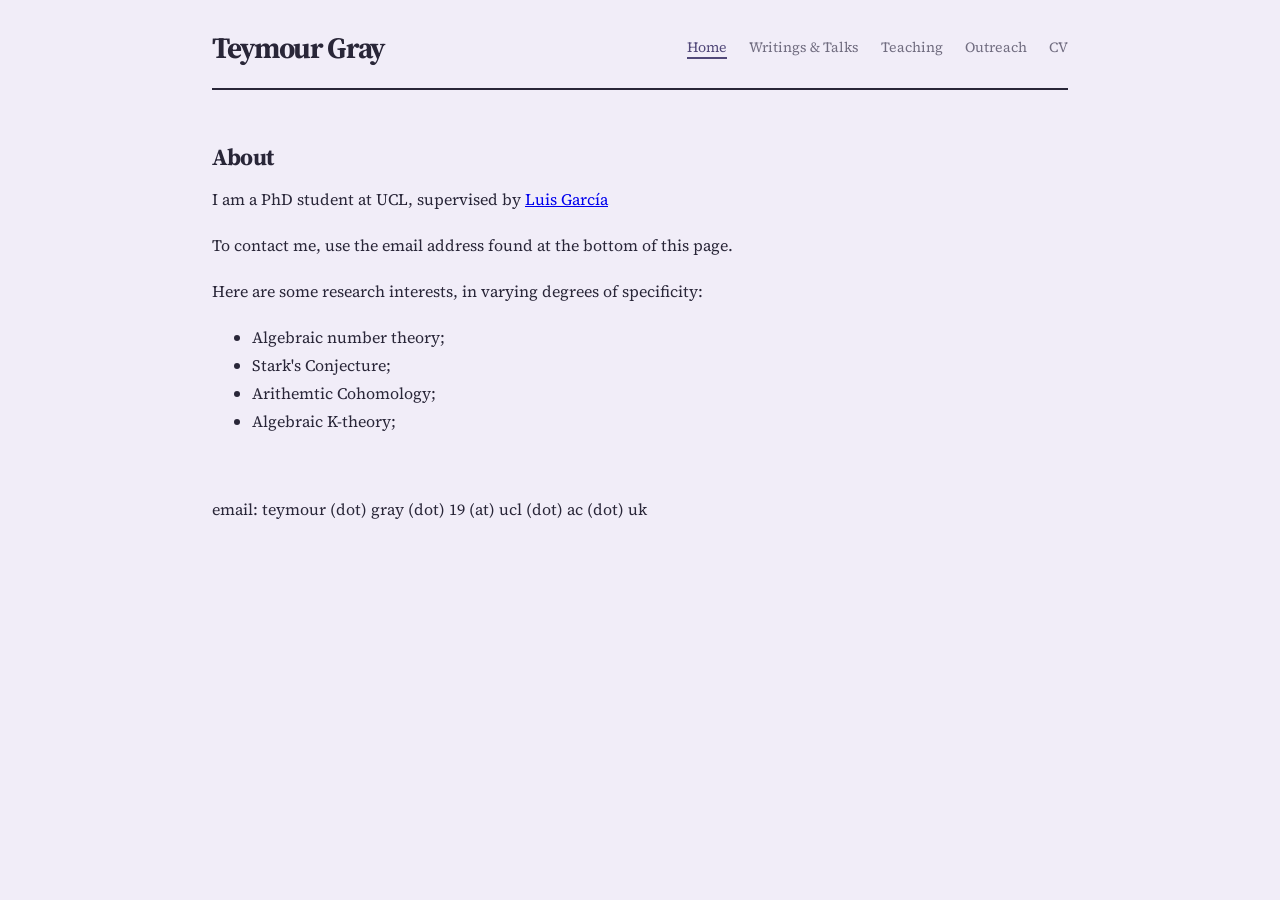
<file: index.html>
<!DOCTYPE html>
<html lang="en">
<head>
  <meta charset="utf-8">
  <meta name="viewport" content="width=device-width, initial-scale=1">
  <title>Teymour Gray</title>
  
  <!-- Fonts -->
  <link rel="preconnect" href="https://fonts.googleapis.com">
  <link rel="preconnect" href="https://fonts.gstatic.com" crossorigin>
  <link rel="stylesheet" href="https://fonts.googleapis.com/css2?family=Source+Serif+4:ital,opsz,wght@0,8..60,400;0,8..60,600;1,8..60,400&display=swap">
  <!-- Website styling -->
  <link rel="stylesheet" href="css/main.css">
</head>
<body>
  <header class="site-header">
    <a class="name" href="index.html">Teymour Gray</a>
    
    <nav aria-label="Main navigation">
      <a href="index.html" aria-current="page">Home</a>
      <a href="writing/index.html">Writings &amp; Talks</a>
      <a href="teaching/index.html">Teaching</a>
      <a href="outreach/index.html">Outreach</a>
      <a href="teymourgrayCV.pdf">CV</a>
    </nav>
  </header>
  <main>
    <section class="row">
      <div class="label">
        <h1>About</h1>
      </div>
      <div class="body">

        <p> I am a PhD student at UCL, supervised by <a href="https://www.homepages.ucl.ac.uk/~ucahljg/index.htm">Luis Garc&iacute;a</a></p>
        
        <p>To contact me, use the email address found at the bottom of this page.</p>

        <p>Here are some research interests, in varying degrees of specificity:</p>
        <ul>
          <li>Algebraic number theory;</li>
          <li>Stark's Conjecture;</li>
          <li>Arithemtic Cohomology;</li>
          <li>Algebraic K-theory;</li>
        </ul>

      </div>
    </section>
  </main>

  <footer class="site-footer">
    email: teymour (dot) gray (dot) 19 (at) ucl (dot) ac (dot) uk
  </footer>
</body>
</html>
</file>
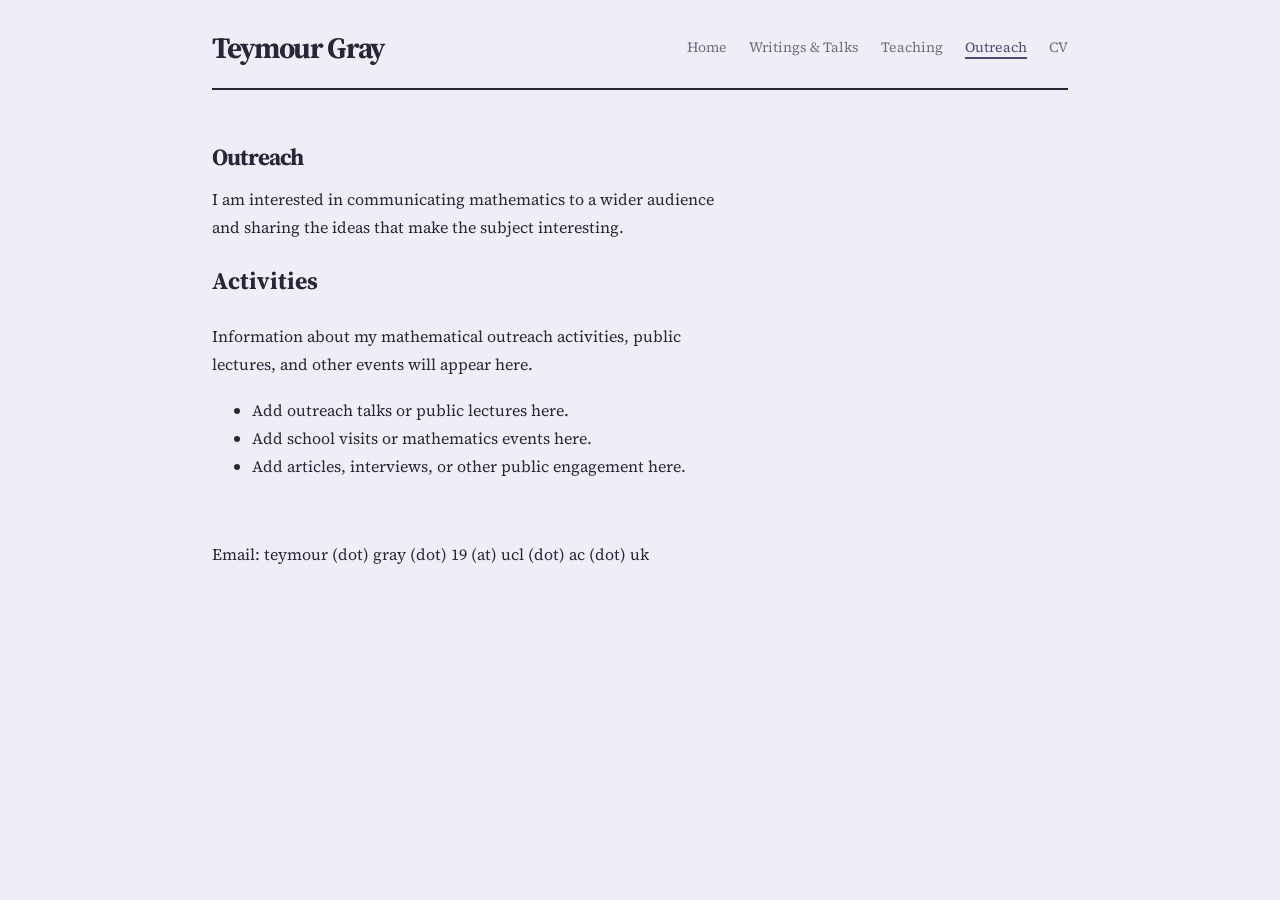
<file: outreach/index.html>
<!DOCTYPE html>
<html lang="en">
<head>
  <meta charset="utf-8">
  <meta name="viewport" content="width=device-width, initial-scale=1">

  <title>Outreach | Teymour Gray</title>
  <meta name="description" content="Mathematical outreach activities by Teymour Gray.">

  <link rel="preconnect" href="https://fonts.googleapis.com">
  <link rel="preconnect" href="https://fonts.gstatic.com" crossorigin>
  <link rel="stylesheet" href="https://fonts.googleapis.com/css2?family=Source+Serif+4:ital,opsz,wght@0,8..60,400;0,8..60,600;1,8..60,400&display=swap">

  <link rel="stylesheet" href="../css/main.css">
</head>

<body>
  <header class="site-header">
    <a class="name" href="../index.html">Teymour Gray</a>

    <nav aria-label="Main navigation">
      <a href="../index.html">Home</a>
      <a href="../writings/">Writings &amp; Talks</a>
      <a href="../teaching/">Teaching</a>
      <a href="./" aria-current="page">Outreach</a>
      <a href="../teymourgrayCV.pdf">CV</a>
    </nav>
  </header>

  <main>
    <section class="row" aria-labelledby="outreach-heading">
      <div class="label">
        <h1 id="outreach-heading">Outreach</h1>
      </div>

      <div class="body">
        <p>
          I am interested in communicating mathematics to a wider
          audience and sharing the ideas that make the subject
          interesting.
        </p>

        <h2>Activities</h2>

        <p>
          Information about my mathematical outreach activities,
          public lectures, and other events will appear here.
        </p>

        <ul>
          <li>Add outreach talks or public lectures here.</li>
          <li>Add school visits or mathematics events here.</li>
          <li>Add articles, interviews, or other public engagement here.</li>
        </ul>
      </div>
    </section>
  </main>

  <footer class="site-footer">
    Email: teymour (dot) gray (dot) 19 (at) ucl (dot) ac (dot) uk
  </footer>
</body>
</html>
</file>
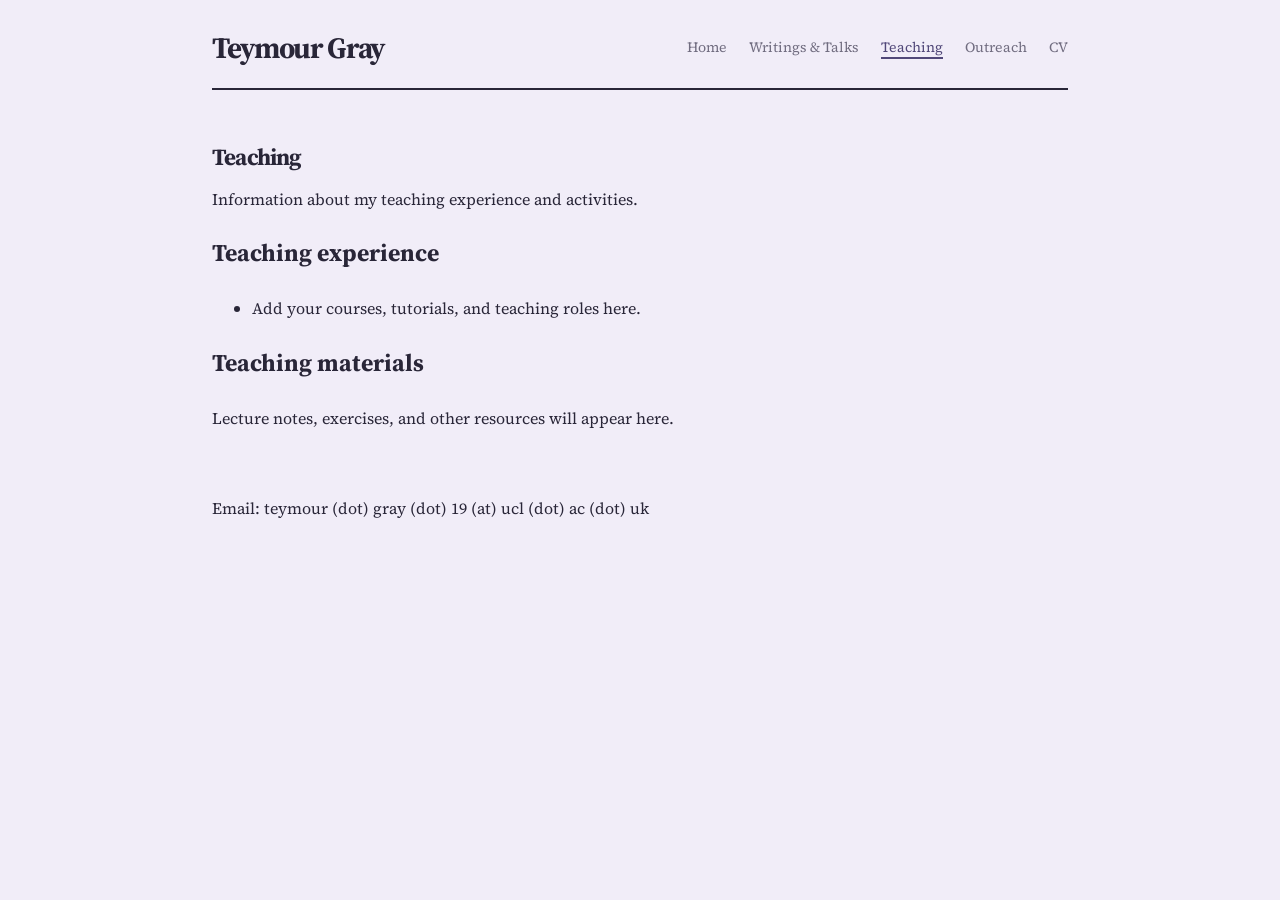
<file: teaching/index.html>
<!DOCTYPE html>
<html lang="en">
<head>
  <meta charset="utf-8">
  <meta name="viewport" content="width=device-width, initial-scale=1">

  <title>Teaching | Teymour Gray</title>

  <link rel="preconnect" href="https://fonts.googleapis.com">
  <link rel="preconnect" href="https://fonts.gstatic.com" crossorigin>
  <link rel="stylesheet" href="https://fonts.googleapis.com/css2?family=Source+Serif+4:ital,opsz,wght@0,8..60,400;0,8..60,600;1,8..60,400&display=swap">

  <link rel="stylesheet" href="../css/main.css">
</head>

<body>
  <header class="site-header">
    <a class="name" href="../index.html">Teymour Gray</a>

    <nav aria-label="Main navigation">
      <a href="../index.html">Home</a>
      <a href="../writing/">Writings &amp; Talks</a>
      <a href="./" aria-current="page">Teaching</a>
      <a href="../outreach/">Outreach</a>
      <a href="../teymourgrayCV.pdf">CV</a>
    </nav>
  </header>

  <main>
    <section class="row" aria-labelledby="teaching-heading">
      <div class="label">
        <h1 id="teaching-heading">Teaching</h1>
      </div>

      <div class="body">
        <p>
          Information about my teaching experience and activities.
        </p>

        <h2>Teaching experience</h2>
        <ul>
          <li>Add your courses, tutorials, and teaching roles here.</li>
        </ul>

        <h2>Teaching materials</h2>
        <p>
          Lecture notes, exercises, and other resources will appear here.
        </p>
      </div>
    </section>
  </main>

  <footer class="site-footer">
    Email: teymour (dot) gray (dot) 19 (at) ucl (dot) ac (dot) uk
  </footer>
</body>
</html>
</file>
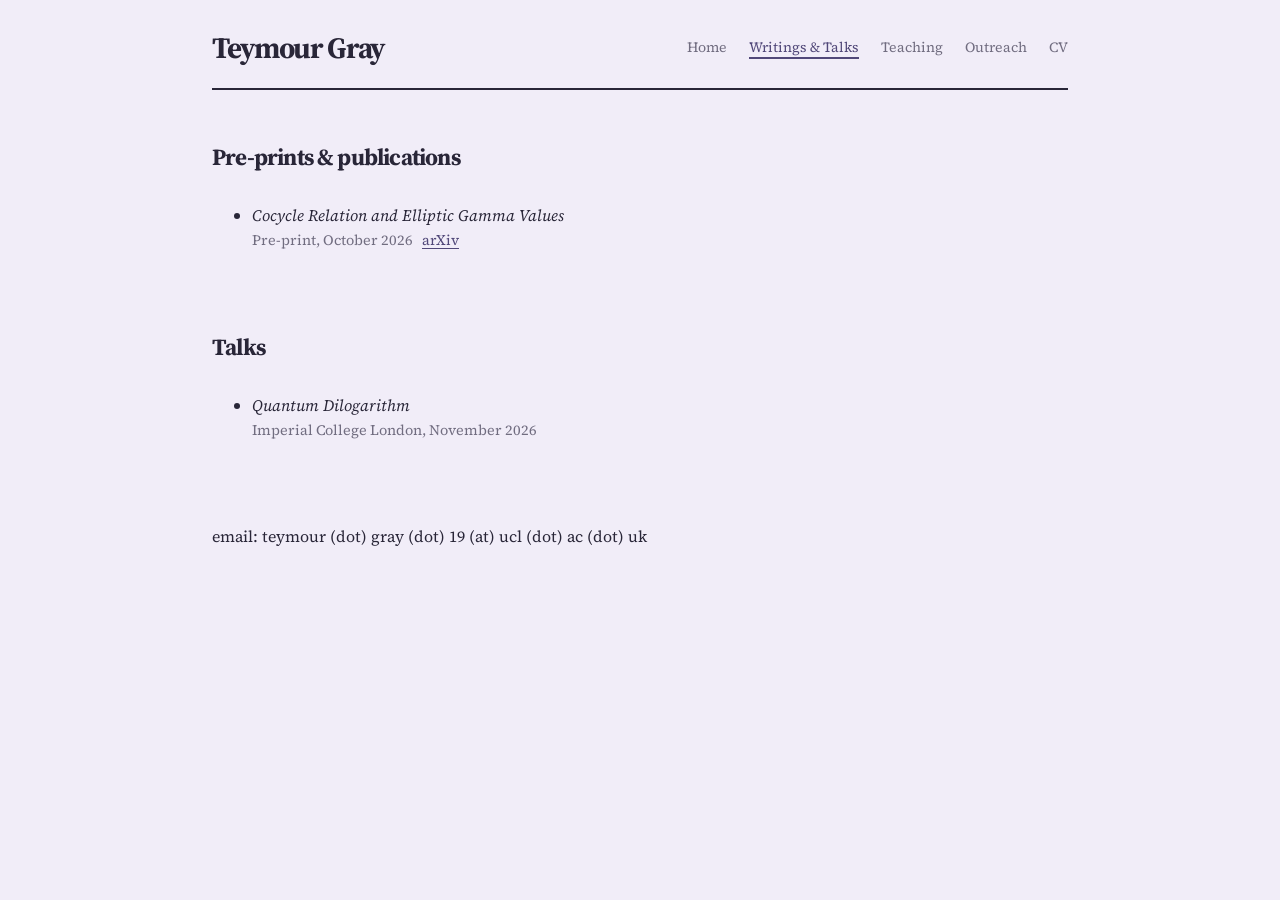
<file: writing/index.html>
<!DOCTYPE html>
<html lang="en">
<head>
  <meta charset="utf-8">
  <meta name="viewport" content="width=device-width, initial-scale=1">
  <title>Teymour Gray – Writings</title>
  <link rel="preconnect" href="https://fonts.googleapis.com">
  <link rel="preconnect" href="https://fonts.gstatic.com" crossorigin>
  <link rel="stylesheet" href="https://fonts.googleapis.com/css2?family=Source+Serif+4:ital,opsz,wght@0,8..60,400;0,8..60,600;1,8..60,400&display=swap">
  
  <link rel="stylesheet" href="../css/main.css">
</head>
<body>
  <header class="site-header">
    <a class="name" href="../index.html">Teymour Gray</a>

    <nav aria-label="Main navigation">
      <a href="../index.html">Home</a>
      <a href="./" aria-current="page">Writings &amp; Talks</a>
      <a href="../teaching/">Teaching</a>
      <a href="../outreach/">Outreach</a>
      <a href="../teymourgrayCV.pdf">CV</a>
     </nav>
  </header>
  <main>
    <section class="row">
      <div class="label">
        <h1>Pre-prints &amp; publications</h1>
      </div>
      <ul class="body entries">
        <li>
          <i class="title">Cocycle Relation and Elliptic Gamma Values</i>
          <span class="meta">Pre-print, October 2026 <span class="links"><a href="https://arxiv.org/abs/2610.10365">arXiv</a></span></span>
        </li>
      </ul>
    </section>

    <section class="row">
      <div class="label">
        <h1>Talks</h1>
      </div>
      <ul class="body entries">
        <li>
          <i class="title">Quantum Dilogarithm</i>
          <span class="meta">Imperial College London, November 2026</span>
        </li>
      </ul>
    </section>
  </main>

  <footer class="site-footer">
    email: teymour (dot) gray (dot) 19 (at) ucl (dot) ac (dot) uk
  </footer>
</body>
</html>
</file>
<file: css/main.css>
/* A more distinctive academic identity */
:root {
  --text: #292638;
  --muted: #716d80;
  --link: #514879;
  --border: #d6d0e1;
  --background: #f1edf8;
  --accent-light: #e5def1;
}
* {
  box-sizing: border-box;
}

html {
  font-size: 16px;
}

body {
  max-width: 920px;
  margin: 0 auto;
  padding: 0 32px;
  background: var(--background);
  color: var(--text);
  font-family: "Source Serif 4", Georgia, serif;
  font-size: 16px;
  line-height: 1.75;
}

/* A distinct, vertically organized masthead */
.site-header {
  display: flex;
  flex-direction: row;
  align-items: center;
  justify-content: space-between;
  gap: 24px;
  padding: 30px 0 22px;
  margin-bottom: 52px;
  border-bottom: 2px solid var(--text);
}

.site-header .name {
  color: var(--text);
  font-size: clamp(1.45rem, 3vw, 1.85rem);
  font-weight: 700;
  letter-spacing: -0.045em;
  line-height: 1.2;
  text-decoration: none;
}

.site-header nav {
  display: flex;
  flex-wrap: wrap;
  justify-content: flex-end;
  align-items: center;
  gap: 10px 22px;
}

.site-header nav a {
  color: var(--muted);
  font-size: 0.88rem;
  text-decoration: none;
  transition: color 150ms ease;
}

.site-header nav a:hover,
.site-header nav a[aria-current="page"] {
  color: var(--link);
  text-decoration: underline;
  text-decoration-thickness: 2px;
  text-underline-offset: 5px;
}

/* Headings now sit above the content */
.row {
  display: grid;
  grid-template-columns: minmax(0, 1fr);
  row-gap: 12px;
  margin-bottom: 44px;
}

.label h1 {
  display: inline-block;
  margin: 0;
  padding-bottom: 0;
  border-bottom: none;
  font-size: 1.45rem;
  font-weight: 700;
  letter-spacing: -0.035em;
  line-height: 1.3;
}

.body {
  max-width: 66ch;
}

.body p {
  margin: 0 0 18px;
}

<!-- old-->
.entries {
  margin: 0;
  padding: 0;
  list-style: none;
}

.entries li {
  margin: 0 0 20px;
}

.entries .title {
  display: block;
  font-style: italic;
  font-weight: 400;
}

.entries .meta {
  display: block;
  color: var(--muted);
  font-size: 0.9rem;
  line-height: 1.6;
}

.entries .links {
  margin-left: 6px;
}

.entries a {
  color: var(--link);
  text-underline-offset: 3px;
}

<!-- old-->


/* Contact information as a quiet closing element */
.site-footer {
  margin-top: 64px;
  padding: 20px 0 30px;
  border-top: 1px solid var(--border);
  color: var(--muted);
  font-size: 0.85rem;
}

@media (max-width: 650px) {
  body {
    padding: 0 20px;
  }

.site-header {
  padding-top: 28px;
  margin-bottom: 36px;
  flex-direction: column;
  align-items: flex-start;
  gap: 16px;
}

  .site-header nav {
    gap: 10px 16px;
  }

  .row {
    margin-bottom: 36px;
  }

  .site-footer {
    overflow-wrap: anywhere;
  }
}
</file>
